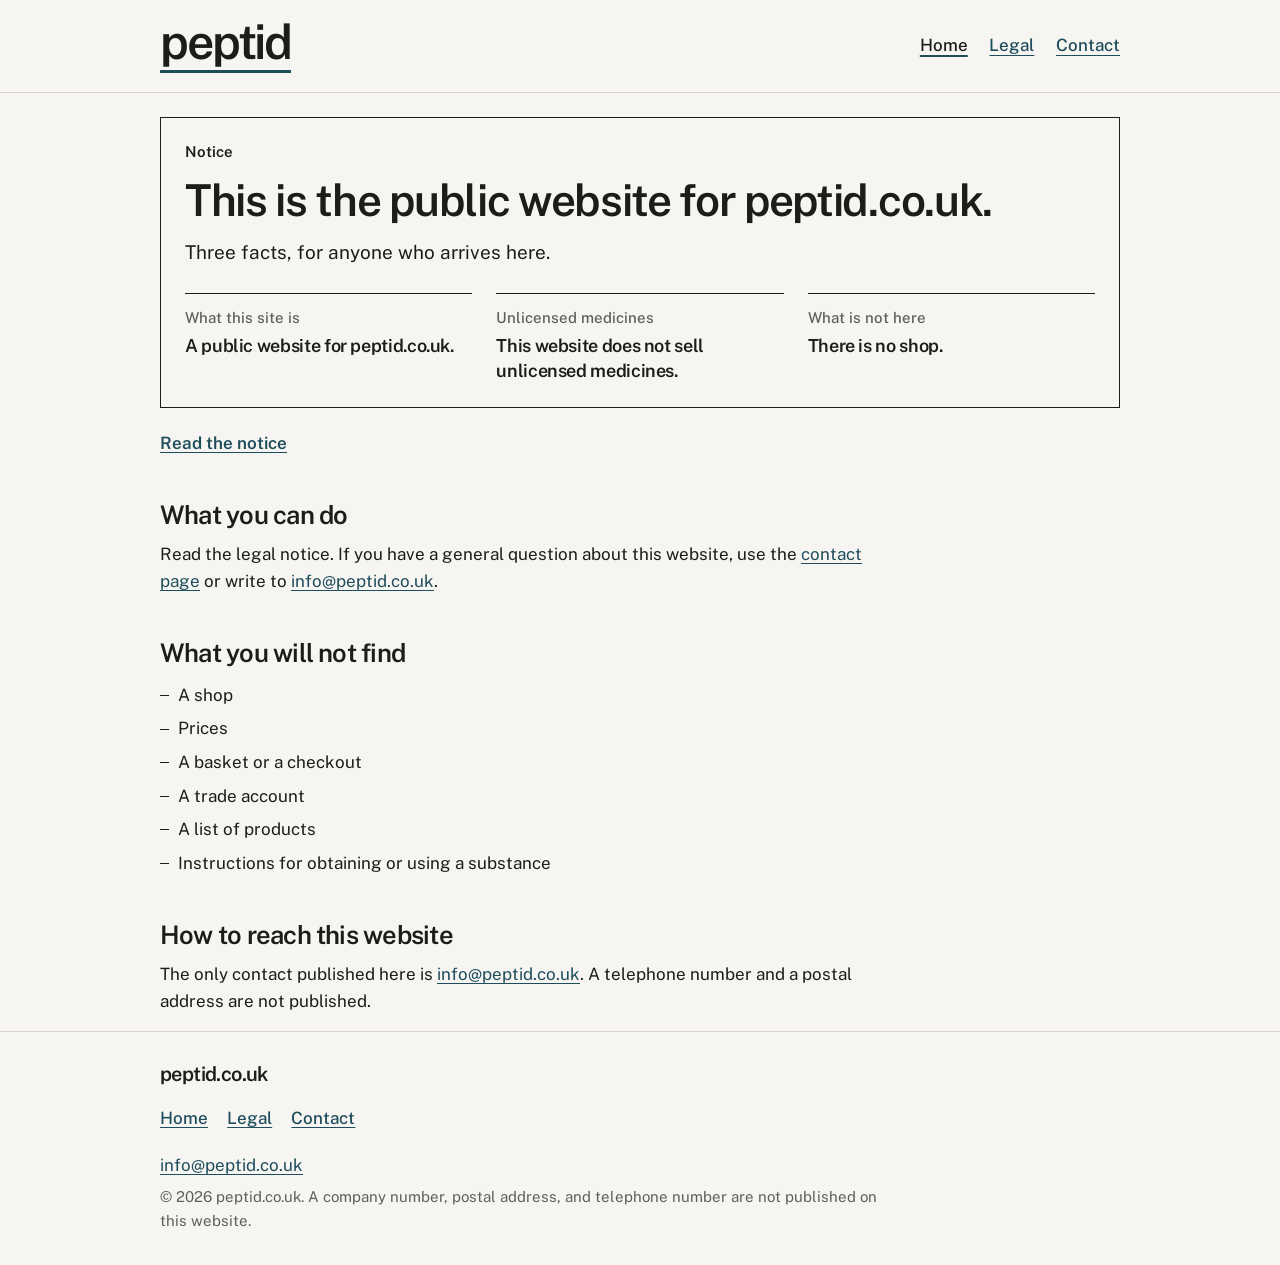
<file: index.html>
<!DOCTYPE html>
<html lang="en-GB">
<head>
  <meta charset="utf-8">
  <meta name="viewport" content="width=device-width, initial-scale=1">
  <title>peptid.co.uk — public notice</title>
  <meta name="description" content="The public website for peptid.co.uk. It does not sell unlicensed medicines. There is no shop.">
  <meta name="color-scheme" content="light">
  <meta name="theme-color" content="#F6F5F2">
  <meta name="referrer" content="no-referrer">
  <link rel="canonical" href="https://peptid.co.uk/">
  <meta property="og:title" content="peptid.co.uk — public notice">
  <meta property="og:description" content="The public website for peptid.co.uk. It does not sell unlicensed medicines. There is no shop.">
  <meta property="og:type" content="website">
  <meta property="og:url" content="https://peptid.co.uk/">
  <meta property="og:locale" content="en_GB">
  <link rel="icon" href="/favicon.svg" type="image/svg+xml">
  <link rel="preload" href="/fonts/public-sans-400.woff2" as="font" type="font/woff2" crossorigin>
  <link rel="preload" href="/fonts/public-sans-600.woff2" as="font" type="font/woff2" crossorigin>
  <link rel="stylesheet" href="/css/site.css">
</head>
<body>
  <a class="skip" href="#content">Skip to content</a>
  <header class="site-header">
    <div class="shell header__bar">
      <a class="wordmark" href="/">peptid</a>
      <nav class="nav" aria-label="Primary">
        <ul class="nav__list">
          <li><a href="/" aria-current="page">Home</a></li>
          <li><a href="/legal/">Legal</a></li>
          <li><a href="/contact/">Contact</a></li>
        </ul>
      </nav>
    </div>
  </header>
  <main id="content" tabindex="-1">
    <div class="shell">
      <aside class="notice" aria-labelledby="site-notice-label">
        <p id="site-notice-label" class="notice__label">Notice</p>
        <h1>This is the public website for peptid.co.uk.</h1>
        <p class="lede">Three facts, for anyone who arrives here.</p>
        <dl class="facts">
          <div>
            <dt>What this site is</dt>
            <dd>A public website for peptid.co.uk.</dd>
          </div>
          <div>
            <dt>Unlicensed medicines</dt>
            <dd>This website does not sell unlicensed medicines.</dd>
          </div>
          <div>
            <dt>What is not here</dt>
            <dd>There is no shop.</dd>
          </div>
        </dl>
      </aside>
      <p class="action-row"><a href="/legal/">Read the notice</a></p>
      <div class="measure">
        <section class="block" aria-labelledby="can-do">
          <h2 id="can-do">What you can do</h2>
          <p>Read the legal notice. If you have a general question about this website, use the <a href="/contact/">contact page</a> or write to <a href="mailto:info@peptid.co.uk">info@peptid.co.uk</a>.</p>
        </section>
        <section class="block" aria-labelledby="will-not">
          <h2 id="will-not">What you will not find</h2>
          <ul class="plain-list">
            <li>A shop</li>
            <li>Prices</li>
            <li>A basket or a checkout</li>
            <li>A trade account</li>
            <li>A list of products</li>
            <li>Instructions for obtaining or using a substance</li>
          </ul>
        </section>
        <section class="block" aria-labelledby="reach">
          <h2 id="reach">How to reach this website</h2>
          <p>The only contact published here is <a href="mailto:info@peptid.co.uk">info@peptid.co.uk</a>. A telephone number and a postal address are not published.</p>
        </section>
      </div>
    </div>
  </main>
  <footer class="site-footer">
    <div class="shell">
      <p class="footer__name">peptid.co.uk</p>
      <ul class="footer__nav">
        <li><a href="/" aria-current="page">Home</a></li>
        <li><a href="/legal/">Legal</a></li>
        <li><a href="/contact/">Contact</a></li>
      </ul>
      <p><a href="mailto:info@peptid.co.uk">info@peptid.co.uk</a></p>
      <p class="footer__meta">© 2026 peptid.co.uk. A company number, postal address, and telephone number are not published on this website.</p>
    </div>
  </footer>
</body>
</html>
</file>
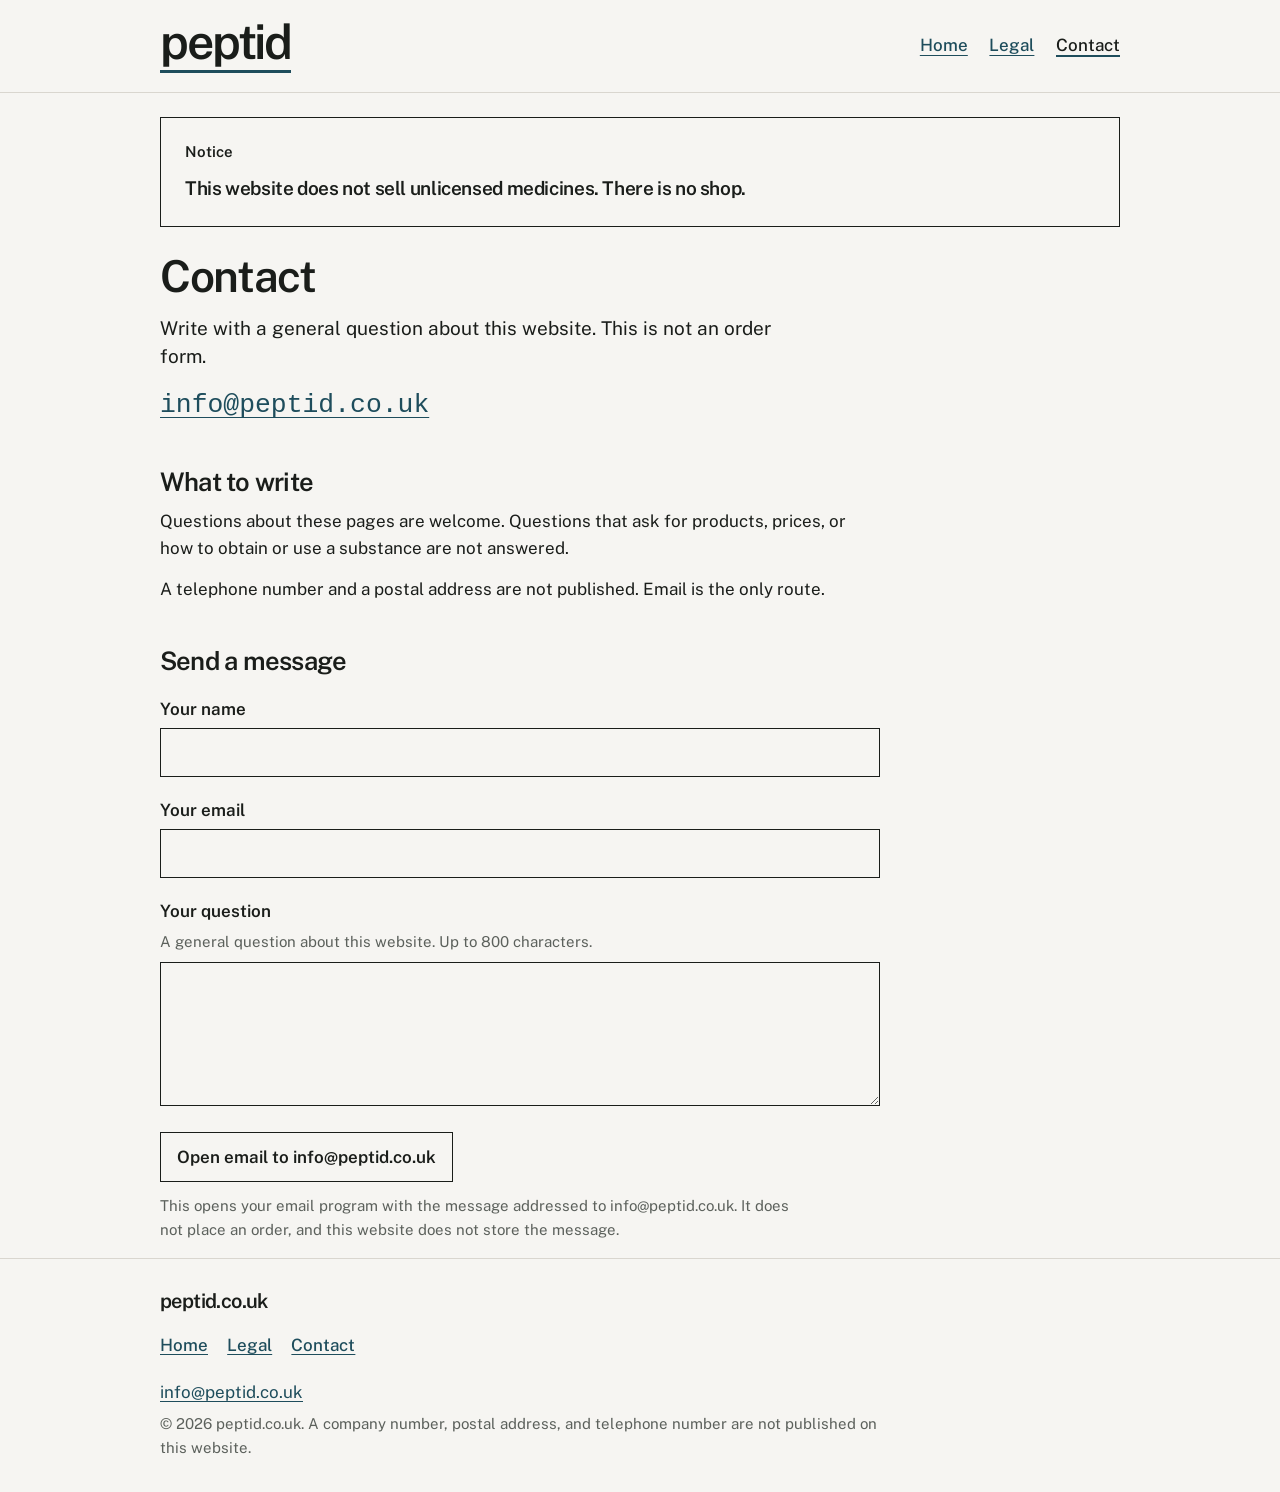
<file: contact/index.html>
<!DOCTYPE html>
<html lang="en-GB">
<head>
  <meta charset="utf-8">
  <meta name="viewport" content="width=device-width, initial-scale=1">
  <title>Contact — peptid.co.uk</title>
  <meta name="description" content="Write to peptid.co.uk at info@peptid.co.uk. This is not an order form. There is no shop.">
  <meta name="color-scheme" content="light">
  <meta name="theme-color" content="#F6F5F2">
  <meta name="referrer" content="no-referrer">
  <link rel="canonical" href="https://peptid.co.uk/contact/">
  <meta property="og:title" content="Contact — peptid.co.uk">
  <meta property="og:description" content="Write to peptid.co.uk at info@peptid.co.uk. This is not an order form. There is no shop.">
  <meta property="og:type" content="website">
  <meta property="og:url" content="https://peptid.co.uk/contact/">
  <meta property="og:locale" content="en_GB">
  <link rel="icon" href="/favicon.svg" type="image/svg+xml">
  <link rel="preload" href="/fonts/public-sans-400.woff2" as="font" type="font/woff2" crossorigin>
  <link rel="preload" href="/fonts/public-sans-600.woff2" as="font" type="font/woff2" crossorigin>
  <link rel="stylesheet" href="/css/site.css">
</head>
<body>
  <a class="skip" href="#content">Skip to content</a>
  <header class="site-header">
    <div class="shell header__bar">
      <a class="wordmark" href="/">peptid</a>
      <nav class="nav" aria-label="Primary">
        <ul class="nav__list">
          <li><a href="/">Home</a></li>
          <li><a href="/legal/">Legal</a></li>
          <li><a href="/contact/" aria-current="page">Contact</a></li>
        </ul>
      </nav>
    </div>
  </header>
  <main id="content" tabindex="-1">
    <div class="shell">
      <aside class="notice" aria-labelledby="site-notice-label">
        <p id="site-notice-label" class="notice__label">Notice</p>
        <p class="notice__text">This website does not sell unlicensed medicines. There is no shop.</p>
      </aside>
      <header class="page-intro measure">
        <h1 class="page-title">Contact</h1>
        <p class="lede">Write with a general question about this website. This is not an order form.</p>
        <address class="email-display"><a href="mailto:info@peptid.co.uk?subject=Question%20about%20the%20peptid.co.uk%20website">info@peptid.co.uk</a></address>
      </header>
      <div class="measure">
        <section class="block" aria-labelledby="write-about">
          <h2 id="write-about">What to write</h2>
          <p>Questions about these pages are welcome. Questions that ask for products, prices, or how to obtain or use a substance are not answered.</p>
          <p>A telephone number and a postal address are not published. Email is the only route.</p>
        </section>
        <section class="block" aria-labelledby="write-heading">
          <h2 id="write-heading">Send a message</h2>
          <form
            data-contact-form
            action="mailto:info@peptid.co.uk"
            method="post"
            enctype="text/plain"
            novalidate
          >
            <div class="field">
              <label for="name">Your name</label>
              <input id="name" name="name" type="text" autocomplete="name" maxlength="200" required aria-describedby="name-error">
              <p id="name-error" class="field-error" hidden></p>
            </div>
            <div class="field">
              <label for="email">Your email</label>
              <input id="email" name="email" type="email" autocomplete="email" maxlength="200" required inputmode="email" spellcheck="false" aria-describedby="email-error">
              <p id="email-error" class="field-error" hidden></p>
            </div>
            <div class="field">
              <label for="message">Your question</label>
              <p id="message-hint" class="hint">A general question about this website. Up to 800 characters.</p>
              <textarea id="message" name="body" maxlength="800" required aria-describedby="message-hint message-error" spellcheck="true"></textarea>
              <p id="message-error" class="field-error" hidden></p>
            </div>
            <div class="form-actions">
              <button class="button" type="submit">Open email to info@peptid.co.uk</button>
              <p class="form-note">This opens your email program with the message addressed to info@peptid.co.uk. It does not place an order, and this website does not store the message.</p>
            </div>
          </form>
          <div class="result" data-contact-result hidden>
            <h2 tabindex="-1">Send this message</h2>
            <p data-contact-status></p>
            <textarea data-contact-body readonly aria-label="Message to copy"></textarea>
            <button class="button" type="button" data-copy-message>Copy message</button>
          </div>
        </section>
      </div>
    </div>
  </main>
  <footer class="site-footer">
    <div class="shell">
      <p class="footer__name">peptid.co.uk</p>
      <ul class="footer__nav">
        <li><a href="/">Home</a></li>
        <li><a href="/legal/">Legal</a></li>
        <li><a href="/contact/" aria-current="page">Contact</a></li>
      </ul>
      <p><a href="mailto:info@peptid.co.uk">info@peptid.co.uk</a></p>
      <p class="footer__meta">© 2026 peptid.co.uk. A company number, postal address, and telephone number are not published on this website.</p>
    </div>
  </footer>
  <script src="/js/site.js"></script>
</body>
</html>
</file>
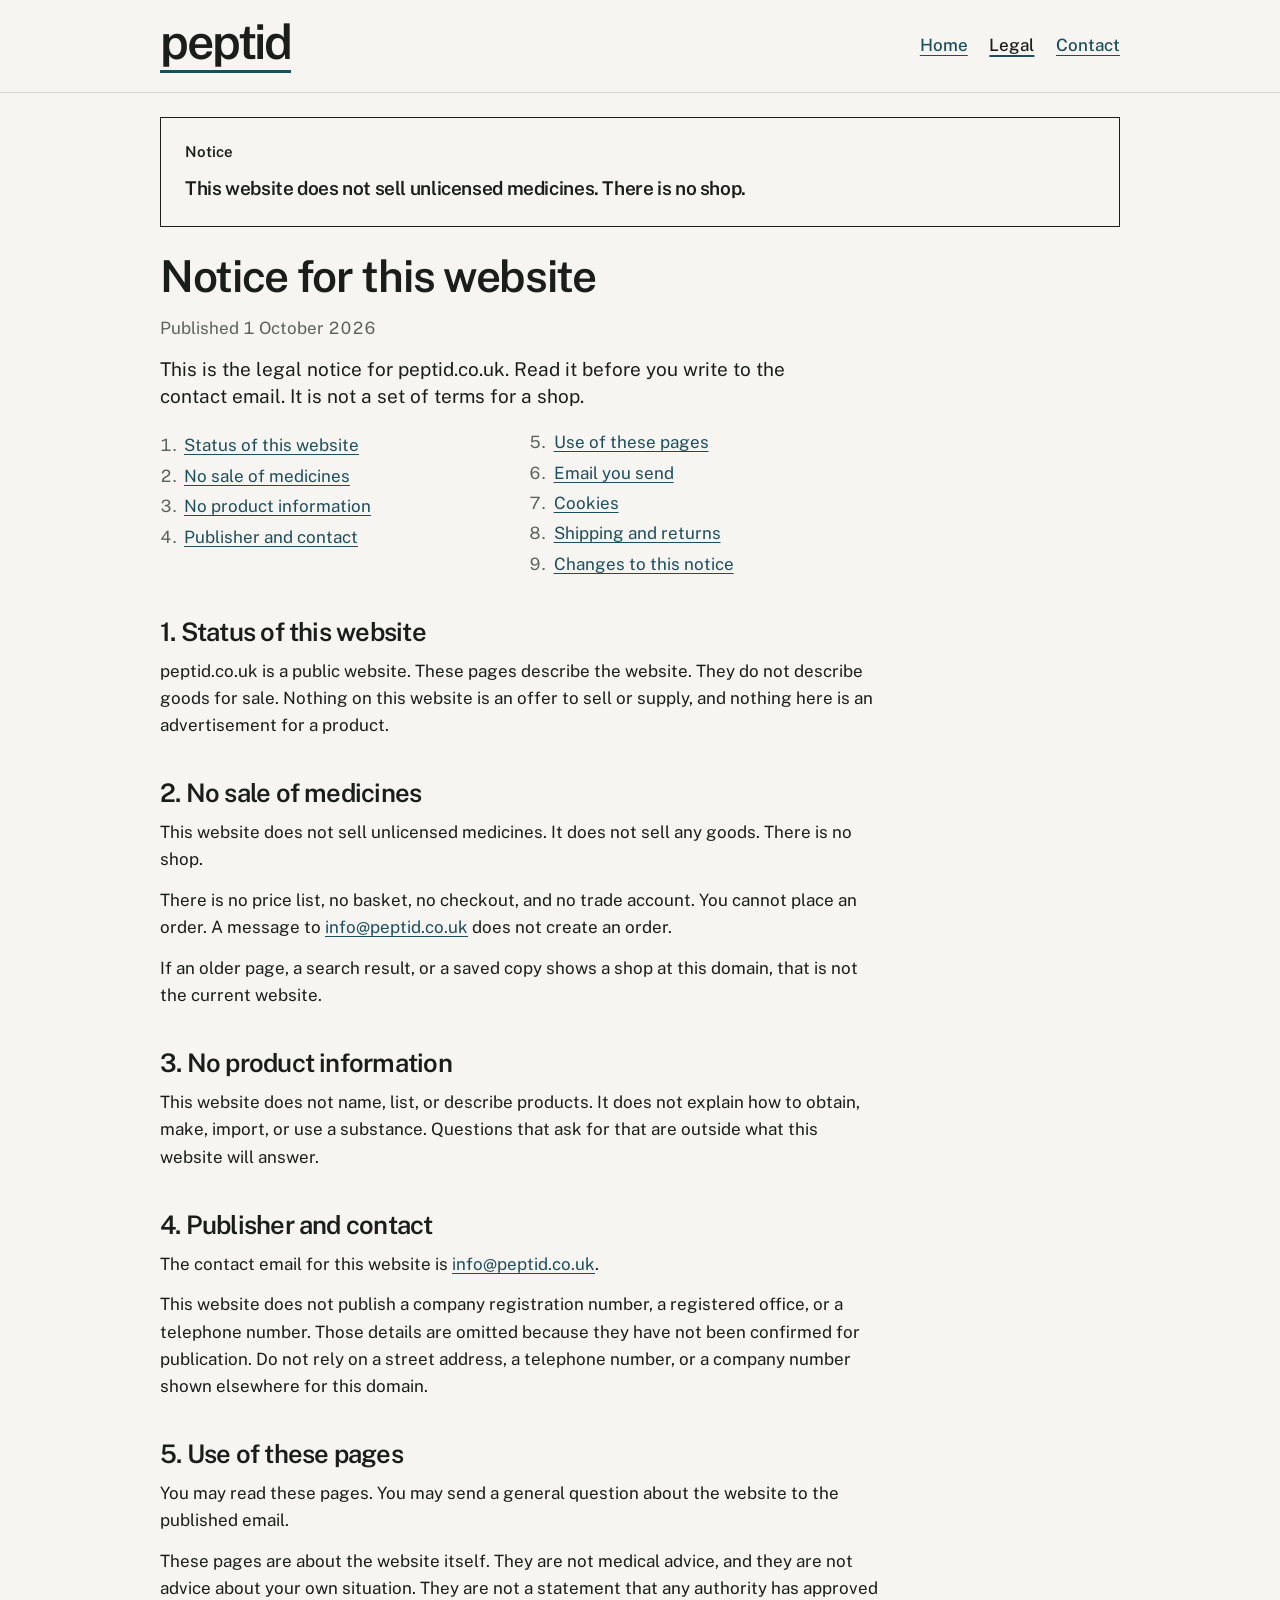
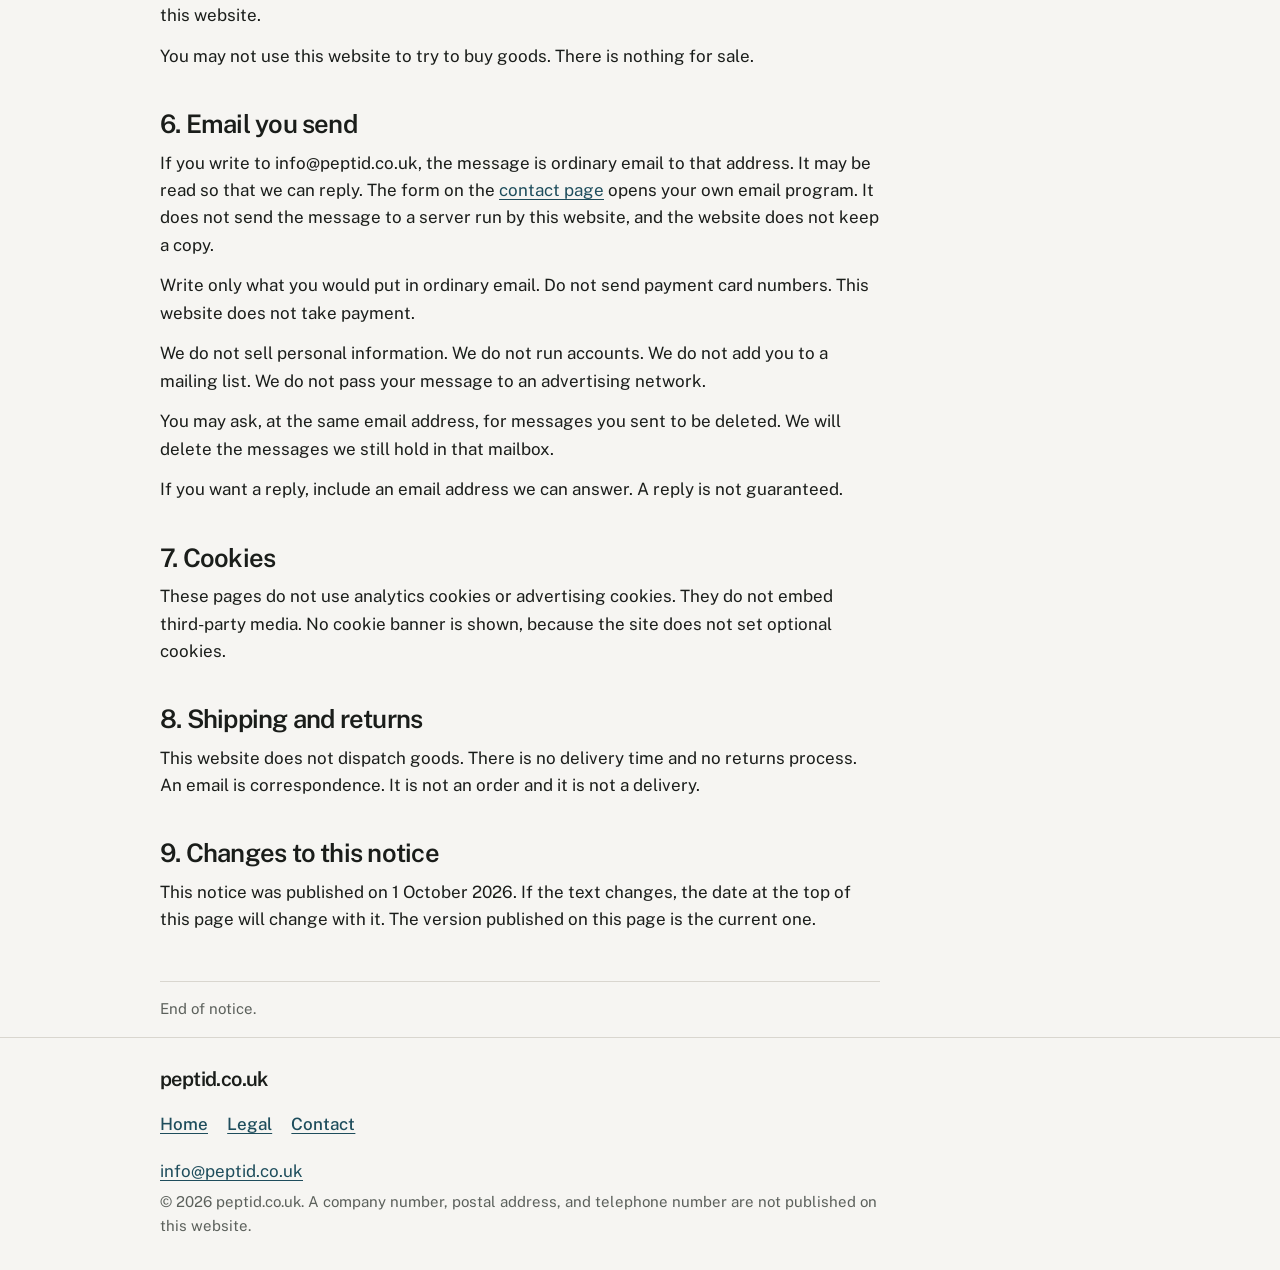
<file: legal/index.html>
<!DOCTYPE html>
<html lang="en-GB">
<head>
  <meta charset="utf-8">
  <meta name="viewport" content="width=device-width, initial-scale=1">
  <title>Legal notice — peptid.co.uk</title>
  <meta name="description" content="Legal notice for peptid.co.uk. This website does not sell unlicensed medicines. There is no shop, no shipping, and no returns of goods.">
  <meta name="color-scheme" content="light">
  <meta name="theme-color" content="#F6F5F2">
  <meta name="referrer" content="no-referrer">
  <link rel="canonical" href="https://peptid.co.uk/legal/">
  <meta property="og:title" content="Legal notice — peptid.co.uk">
  <meta property="og:description" content="Legal notice for peptid.co.uk. This website does not sell unlicensed medicines. There is no shop.">
  <meta property="og:type" content="website">
  <meta property="og:url" content="https://peptid.co.uk/legal/">
  <meta property="og:locale" content="en_GB">
  <link rel="icon" href="/favicon.svg" type="image/svg+xml">
  <link rel="preload" href="/fonts/public-sans-400.woff2" as="font" type="font/woff2" crossorigin>
  <link rel="preload" href="/fonts/public-sans-600.woff2" as="font" type="font/woff2" crossorigin>
  <link rel="stylesheet" href="/css/site.css">
</head>
<body>
  <a class="skip" href="#content">Skip to content</a>
  <header class="site-header">
    <div class="shell header__bar">
      <a class="wordmark" href="/">peptid</a>
      <nav class="nav" aria-label="Primary">
        <ul class="nav__list">
          <li><a href="/">Home</a></li>
          <li><a href="/legal/" aria-current="page">Legal</a></li>
          <li><a href="/contact/">Contact</a></li>
        </ul>
      </nav>
    </div>
  </header>
  <main id="content" tabindex="-1">
    <div class="shell">
      <aside class="notice" aria-labelledby="site-notice-label">
        <p id="site-notice-label" class="notice__label">Notice</p>
        <p class="notice__text">This website does not sell unlicensed medicines. There is no shop.</p>
      </aside>
      <header class="page-intro measure">
        <h1 class="page-title">Notice for this website</h1>
        <p class="published">Published <time datetime="2026-10-01">1 October 2026</time></p>
        <p class="lede">This is the legal notice for peptid.co.uk. Read it before you write to the contact email. It is not a set of terms for a shop.</p>
      </header>
      <nav class="measure" aria-label="On this page">
        <ol class="contents">
          <li><a href="#status">Status of this website</a></li>
          <li><a href="#no-sale">No sale of medicines</a></li>
          <li><a href="#no-products">No product information</a></li>
          <li><a href="#publisher">Publisher and contact</a></li>
          <li><a href="#use">Use of these pages</a></li>
          <li><a href="#email">Email you send</a></li>
          <li><a href="#cookies">Cookies</a></li>
          <li><a href="#shipping">Shipping and returns</a></li>
          <li><a href="#changes">Changes to this notice</a></li>
        </ol>
      </nav>
      <div class="measure">
        <section class="section" id="status" aria-labelledby="status-heading">
          <h2 id="status-heading">1. Status of this website</h2>
          <p>peptid.co.uk is a public website. These pages describe the website. They do not describe goods for sale. Nothing on this website is an offer to sell or supply, and nothing here is an advertisement for a product.</p>
        </section>
        <section class="section" id="no-sale" aria-labelledby="no-sale-heading">
          <h2 id="no-sale-heading">2. No sale of medicines</h2>
          <p>This website does not sell unlicensed medicines. It does not sell any goods. There is no shop.</p>
          <p>There is no price list, no basket, no checkout, and no trade account. You cannot place an order. A message to <a href="mailto:info@peptid.co.uk">info@peptid.co.uk</a> does not create an order.</p>
          <p>If an older page, a search result, or a saved copy shows a shop at this domain, that is not the current website.</p>
        </section>
        <section class="section" id="no-products" aria-labelledby="no-products-heading">
          <h2 id="no-products-heading">3. No product information</h2>
          <p>This website does not name, list, or describe products. It does not explain how to obtain, make, import, or use a substance. Questions that ask for that are outside what this website will answer.</p>
        </section>
        <section class="section" id="publisher" aria-labelledby="publisher-heading">
          <h2 id="publisher-heading">4. Publisher and contact</h2>
          <p>The contact email for this website is <a href="mailto:info@peptid.co.uk">info@peptid.co.uk</a>.</p>
          <p>This website does not publish a company registration number, a registered office, or a telephone number. Those details are omitted because they have not been confirmed for publication. Do not rely on a street address, a telephone number, or a company number shown elsewhere for this domain.</p>
        </section>
        <section class="section" id="use" aria-labelledby="use-heading">
          <h2 id="use-heading">5. Use of these pages</h2>
          <p>You may read these pages. You may send a general question about the website to the published email.</p>
          <p>These pages are about the website itself. They are not medical advice, and they are not advice about your own situation. They are not a statement that any authority has approved this website.</p>
          <p>You may not use this website to try to buy goods. There is nothing for sale.</p>
        </section>
        <section class="section" id="email" aria-labelledby="email-heading">
          <h2 id="email-heading">6. Email you send</h2>
          <p>If you write to info@peptid.co.uk, the message is ordinary email to that address. It may be read so that we can reply. The form on the <a href="/contact/">contact page</a> opens your own email program. It does not send the message to a server run by this website, and the website does not keep a copy.</p>
          <p>Write only what you would put in ordinary email. Do not send payment card numbers. This website does not take payment.</p>
          <p>We do not sell personal information. We do not run accounts. We do not add you to a mailing list. We do not pass your message to an advertising network.</p>
          <p>You may ask, at the same email address, for messages you sent to be deleted. We will delete the messages we still hold in that mailbox.</p>
          <p>If you want a reply, include an email address we can answer. A reply is not guaranteed.</p>
        </section>
        <section class="section" id="cookies" aria-labelledby="cookies-heading">
          <h2 id="cookies-heading">7. Cookies</h2>
          <p>These pages do not use analytics cookies or advertising cookies. They do not embed third-party media. No cookie banner is shown, because the site does not set optional cookies.</p>
        </section>
        <section class="section" id="shipping" aria-labelledby="shipping-heading">
          <h2 id="shipping-heading">8. Shipping and returns</h2>
          <p>This website does not dispatch goods. There is no delivery time and no returns process. An email is correspondence. It is not an order and it is not a delivery.</p>
        </section>
        <section class="section" id="changes" aria-labelledby="changes-heading">
          <h2 id="changes-heading">9. Changes to this notice</h2>
          <p>This notice was published on 1 October 2026. If the text changes, the date at the top of this page will change with it. The version published on this page is the current one.</p>
        </section>
        <p class="endmark">End of notice.</p>
      </div>
    </div>
  </main>
  <footer class="site-footer">
    <div class="shell">
      <p class="footer__name">peptid.co.uk</p>
      <ul class="footer__nav">
        <li><a href="/">Home</a></li>
        <li><a href="/legal/" aria-current="page">Legal</a></li>
        <li><a href="/contact/">Contact</a></li>
      </ul>
      <p><a href="mailto:info@peptid.co.uk">info@peptid.co.uk</a></p>
      <p class="footer__meta">© 2026 peptid.co.uk. A company number, postal address, and telephone number are not published on this website.</p>
    </div>
  </footer>
</body>
</html>
</file>
<file: css/site.css>
/* Public Sans is licensed under the SIL Open Font License. See fonts/OFL.txt. */

@font-face {
  font-family: "Public Sans";
  font-style: normal;
  font-weight: 400;
  font-display: swap;
  src: url("../fonts/public-sans-400.woff2") format("woff2");
}

@font-face {
  font-family: "Public Sans";
  font-style: normal;
  font-weight: 500;
  font-display: swap;
  src: url("../fonts/public-sans-500.woff2") format("woff2");
}

@font-face {
  font-family: "Public Sans";
  font-style: normal;
  font-weight: 600;
  font-display: swap;
  src: url("../fonts/public-sans-600.woff2") format("woff2");
}

:root {
  --paper: #f6f5f2;
  --ink: #1a1d1a;
  --muted: #5c615c;
  --rule: #d9d6cf;
  --link: #1e4d5c;
  --font: "Public Sans", "Helvetica Neue", Helvetica, Arial, sans-serif;
  --mono: ui-monospace, "Cascadia Code", "Source Code Pro", Menlo, Consolas, monospace;
  --shell: 60rem;
  --measure: 45rem;
}

*,
*::before,
*::after {
  box-sizing: border-box;
}

[hidden] {
  display: none !important;
}

html {
  scroll-behavior: auto;
}

body {
  margin: 0;
  min-height: 100dvh;
  display: flex;
  flex-direction: column;
  background: var(--paper);
  color: var(--ink);
  font-family: var(--font);
  font-size: 1.0625rem;
  font-weight: 400;
  line-height: 1.6;
  font-synthesis: none;
  text-rendering: optimizeLegibility;
}

::selection {
  background: var(--link);
  color: var(--paper);
}

:focus:not(:focus-visible) {
  outline: none;
}

:focus-visible {
  outline: 2px solid var(--link);
  outline-offset: 3px;
}

#content:focus,
#content:focus-visible {
  outline: none;
}

img,
svg {
  display: block;
  max-width: 100%;
}

a {
  color: var(--link);
  text-decoration-thickness: 1px;
  text-underline-offset: 0.18em;
}

a:hover {
  text-decoration-thickness: 2px;
}

p,
dd,
ul,
ol {
  margin: 0;
}

h1,
h2 {
  font-weight: 600;
  letter-spacing: -0.03em;
  line-height: 1.15;
  text-wrap: balance;
}

.skip {
  position: absolute;
  left: 1rem;
  top: 0;
  transform: translateY(-150%);
  background: var(--ink);
  color: var(--paper);
  padding: 0.65rem 0.9rem;
  z-index: 5;
  text-decoration: none;
}

.skip:focus {
  transform: none;
}

.shell {
  width: min(var(--shell), calc(100% - 2.5rem));
  margin-inline: auto;
}

.measure {
  max-width: var(--measure);
}

.site-header {
  border-bottom: 1px solid var(--rule);
}

.header__bar {
  display: flex;
  flex-wrap: wrap;
  align-items: center;
  justify-content: space-between;
  gap: 0.75rem 1.5rem;
  padding-block: 1rem;
}

.wordmark {
  display: inline-block;
  min-height: 32px;
  color: var(--ink);
  font-size: 2.5rem;
  font-weight: 600;
  line-height: 1;
  letter-spacing: -0.045em;
  text-decoration: none;
  border-bottom: 3px solid var(--link);
  padding-bottom: 0.08em;
}

.wordmark:hover {
  color: var(--link);
}

.nav__list {
  display: flex;
  flex-wrap: wrap;
  gap: 0.35rem 1.35rem;
  list-style: none;
  margin: 0;
  padding: 0;
}

.nav__list a {
  display: inline-flex;
  align-items: center;
  min-height: 44px;
  font-weight: 500;
  text-decoration: underline;
  text-underline-offset: 0.22em;
}

.nav__list a[aria-current="page"] {
  color: var(--ink);
  text-decoration-thickness: 2px;
  text-decoration-color: var(--link);
}

main {
  flex: 1 0 auto;
  padding-bottom: 1rem;
}

.notice {
  margin-top: 1.5rem;
  border: 1px solid var(--ink);
  padding: 1.15rem 1.2rem 1.3rem;
}

.notice__label {
  margin: 0 0 0.7rem;
  font-size: 0.9375rem;
  font-weight: 600;
}

.notice__text {
  margin: 0;
  max-width: 40rem;
  font-size: 1.1875rem;
  font-weight: 600;
  letter-spacing: -0.02em;
  line-height: 1.4;
}

.notice h1,
.page-title {
  margin: 0;
  font-size: clamp(2rem, 4vw, 2.75rem);
}

.notice .lede,
.lede {
  margin-top: 0.85rem;
  max-width: 40rem;
  font-size: 1.1875rem;
  line-height: 1.45;
}

.facts {
  display: grid;
  gap: 1rem;
  margin: 1.35rem 0 0;
}

.facts div {
  margin: 0;
  padding-top: 0.75rem;
  border-top: 1px solid var(--ink);
}

.facts dt {
  margin: 0 0 0.3rem;
  color: var(--muted);
  font-size: 0.9375rem;
  font-weight: 500;
}

.facts dd {
  margin: 0;
  font-size: 1.125rem;
  font-weight: 600;
  letter-spacing: -0.02em;
  line-height: 1.35;
}

.action-row {
  margin: 1.35rem 0 0;
  font-size: 1.0625rem;
  font-weight: 600;
}

.block {
  margin-top: 2.75rem;
}

.block h2,
.section h2 {
  margin: 0 0 0.65rem;
  font-size: clamp(1.35rem, 2vw, 1.6rem);
}

.block p + p,
.section p + p {
  margin-top: 0.85rem;
}

.plain-list {
  list-style: none;
  margin-top: 0.85rem;
  padding: 0;
}

.plain-list li {
  position: relative;
  padding-left: 1.1rem;
  margin-top: 0.4rem;
}

.plain-list li::before {
  content: "";
  position: absolute;
  left: 0;
  top: 0.78em;
  width: 0.55rem;
  height: 1px;
  background: var(--ink);
}

.page-intro {
  margin-top: 1.5rem;
}

.published {
  margin-top: 0.85rem;
  color: var(--muted);
  font-variant-numeric: tabular-nums;
}

.contents {
  margin: 1.15rem 0 0;
  padding-left: 1.3rem;
  max-width: var(--measure);
}

.contents li {
  margin: 0.2rem 0;
  padding-left: 0.2rem;
}

.contents li::marker {
  color: var(--muted);
}

.section {
  margin-top: 2.5rem;
  scroll-margin-top: 1.25rem;
}

.endmark {
  margin-top: 3rem;
  padding-top: 0.9rem;
  border-top: 1px solid var(--rule);
  color: var(--muted);
  font-size: 0.9375rem;
}

.email-display {
  margin-top: 1.15rem;
  font-family: var(--mono);
  font-size: clamp(1.2rem, 2.4vw, 1.65rem);
  font-style: normal;
  font-weight: 500;
  line-height: 1.35;
  letter-spacing: 0;
  overflow-wrap: anywhere;
}

.field {
  margin-top: 1.2rem;
}

.field label {
  display: block;
  font-weight: 600;
  margin-bottom: 0.35rem;
}

.hint {
  margin: 0 0 0.45rem;
  color: var(--muted);
  font-size: 0.9375rem;
}

.field input,
.field textarea,
.result textarea {
  width: 100%;
  margin: 0;
  padding: 0.7rem 0.75rem;
  border: 1px solid var(--ink);
  border-radius: 0;
  background: var(--paper);
  color: var(--ink);
  font: inherit;
  line-height: 1.45;
}

.field textarea,
.result textarea {
  min-height: 9rem;
  resize: vertical;
}

.field input[aria-invalid="true"],
.field textarea[aria-invalid="true"] {
  border-width: 2px;
}

.field-error {
  margin: 0.4rem 0 0;
  font-size: 0.9375rem;
  font-weight: 600;
}

.form-actions {
  margin-top: 1.15rem;
}

.button {
  appearance: none;
  display: inline-flex;
  align-items: center;
  justify-content: center;
  min-height: 44px;
  padding: 0.65rem 1rem;
  border: 1px solid var(--ink);
  border-radius: 0;
  background: transparent;
  color: var(--ink);
  font: inherit;
  font-weight: 600;
  cursor: pointer;
}

.button:hover {
  background: var(--ink);
  color: var(--paper);
}

.form-note {
  margin-top: 0.75rem;
  max-width: 40rem;
  color: var(--muted);
  font-size: 0.9375rem;
}

.result {
  margin-top: 1.75rem;
  padding-top: 1.25rem;
  border-top: 1px solid var(--ink);
}

.result h2 {
  margin: 0 0 0.6rem;
  font-size: 1.35rem;
}

.result textarea {
  margin-top: 0.85rem;
  font-family: var(--mono);
  font-size: 0.95rem;
}

.result .button {
  margin-top: 0.75rem;
}

.site-footer {
  margin-top: auto;
  border-top: 1px solid var(--rule);
  padding-block: 1.6rem 2rem;
}

.footer__name {
  margin: 0 0 0.45rem;
  font-size: 1.25rem;
  font-weight: 600;
  letter-spacing: -0.03em;
}

.footer__nav {
  display: flex;
  flex-wrap: wrap;
  gap: 0.35rem 1.2rem;
  list-style: none;
  margin: 0 0 0.7rem;
  padding: 0;
}

.footer__nav a {
  display: inline-flex;
  align-items: center;
  min-height: 44px;
  font-weight: 500;
}

.footer__meta {
  margin: 0.35rem 0 0;
  max-width: var(--measure);
  color: var(--muted);
  font-size: 0.9375rem;
}

@media (min-width: 52rem) {
  .header__bar {
    padding-block: 1.15rem;
  }

  .wordmark {
    font-size: 3rem;
  }

  .notice {
    padding: 1.4rem 1.5rem 1.5rem;
  }

  .facts {
    grid-template-columns: repeat(3, minmax(0, 1fr));
    gap: 1.5rem;
    margin-top: 1.6rem;
  }

  .shell {
    width: min(var(--shell), calc(100% - 4rem));
  }
}

@media (min-width: 52rem) {
  .contents {
    columns: 2;
    column-gap: 2.5rem;
  }

  .contents li {
    break-inside: avoid;
  }
}

@media (max-width: 40rem) {
  .shell {
    width: min(var(--shell), calc(100% - 2rem));
  }

  .header__bar {
    align-items: flex-start;
    flex-direction: column;
    gap: 0.75rem;
  }

  .notice {
    margin-top: 1.1rem;
    padding: 1rem 0.95rem 1.05rem;
  }

  .facts {
    gap: 0.75rem;
    margin-top: 1rem;
  }

  .facts dd {
    font-size: 1.05rem;
  }
}

@media print {
  body {
    display: block;
    background: #fff;
  }

  .skip,
  .form-actions,
  .button {
    display: none !important;
  }

  .site-header,
  .site-footer,
  .notice,
  .facts div {
    border-color: #000;
  }

  a {
    color: #000;
  }
}
</file>
